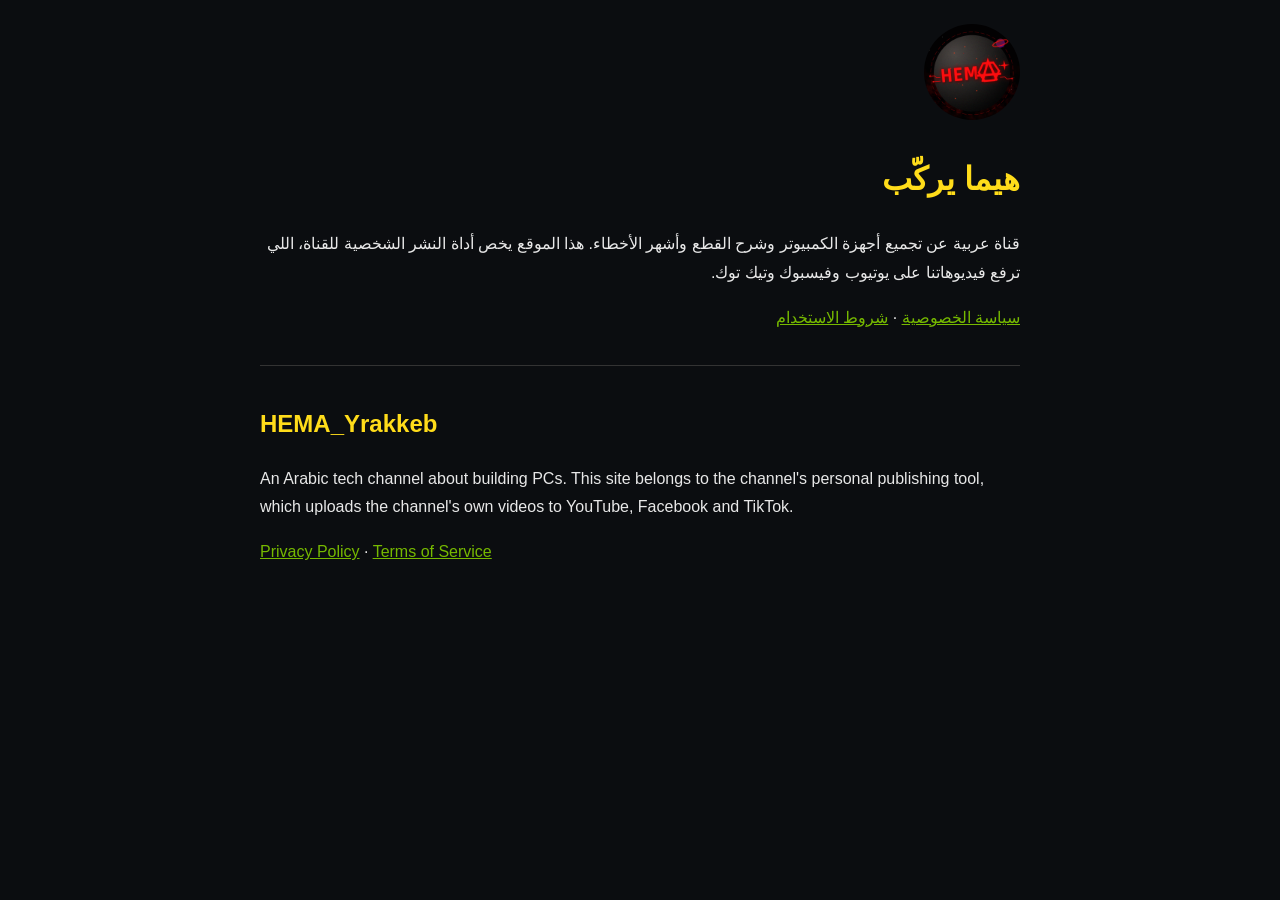
<file: index.html>
<!doctype html><html lang="ar" dir="rtl"><head><meta charset="utf-8"><meta name="viewport" content="width=device-width,initial-scale=1"><title>HEMA_Yrakkeb | هيما يركّب</title><link rel="stylesheet" href="style.css"></head><body>
<img src="logo.png" alt="logo"><h1>هيما يركّب</h1>
<p>قناة عربية عن تجميع أجهزة الكمبيوتر وشرح القطع وأشهر الأخطاء. هذا الموقع يخص أداة النشر الشخصية للقناة، اللي ترفع فيديوهاتنا على يوتيوب وفيسبوك وتيك توك.</p>
<p><a href="privacy.html">سياسة الخصوصية</a> · <a href="terms.html">شروط الاستخدام</a></p>
<div class="en"><h2>HEMA_Yrakkeb</h2><p>An Arabic tech channel about building PCs. This site belongs to the channel's personal publishing tool, which uploads the channel's own videos to YouTube, Facebook and TikTok.</p>
<p><a href="privacy.html">Privacy Policy</a> · <a href="terms.html">Terms of Service</a></p></div></body></html>
</file>
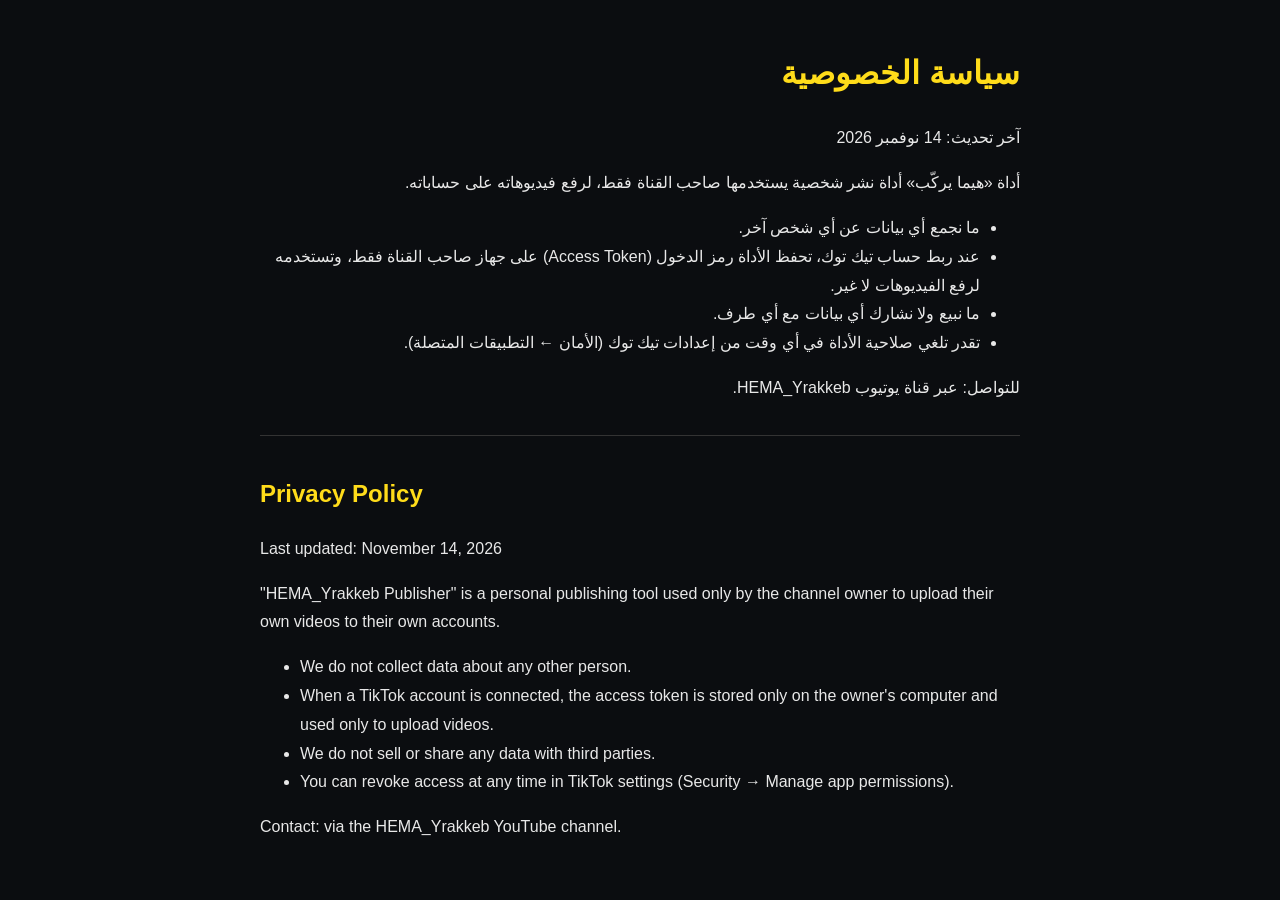
<file: privacy.html>
<!doctype html><html lang="ar" dir="rtl"><head><meta charset="utf-8"><meta name="viewport" content="width=device-width,initial-scale=1"><title>سياسة الخصوصية | هيما يركّب</title><link rel="stylesheet" href="style.css"></head><body>
<h1>سياسة الخصوصية</h1><p>آخر تحديث: 14 نوفمبر 2026</p>
<p>أداة «هيما يركّب» أداة نشر شخصية يستخدمها صاحب القناة فقط، لرفع فيديوهاته على حساباته.</p>
<ul><li>ما نجمع أي بيانات عن أي شخص آخر.</li>
<li>عند ربط حساب تيك توك، تحفظ الأداة رمز الدخول (Access Token) على جهاز صاحب القناة فقط، وتستخدمه لرفع الفيديوهات لا غير.</li>
<li>ما نبيع ولا نشارك أي بيانات مع أي طرف.</li>
<li>تقدر تلغي صلاحية الأداة في أي وقت من إعدادات تيك توك (الأمان ← التطبيقات المتصلة).</li></ul>
<p>للتواصل: عبر قناة يوتيوب HEMA_Yrakkeb.</p>
<div class="en"><h2>Privacy Policy</h2><p>Last updated: November 14, 2026</p>
<p>"HEMA_Yrakkeb Publisher" is a personal publishing tool used only by the channel owner to upload their own videos to their own accounts.</p>
<ul><li>We do not collect data about any other person.</li>
<li>When a TikTok account is connected, the access token is stored only on the owner's computer and used only to upload videos.</li>
<li>We do not sell or share any data with third parties.</li>
<li>You can revoke access at any time in TikTok settings (Security → Manage app permissions).</li></ul>
<p>Contact: via the HEMA_Yrakkeb YouTube channel.</p></div></body></html>
</file>
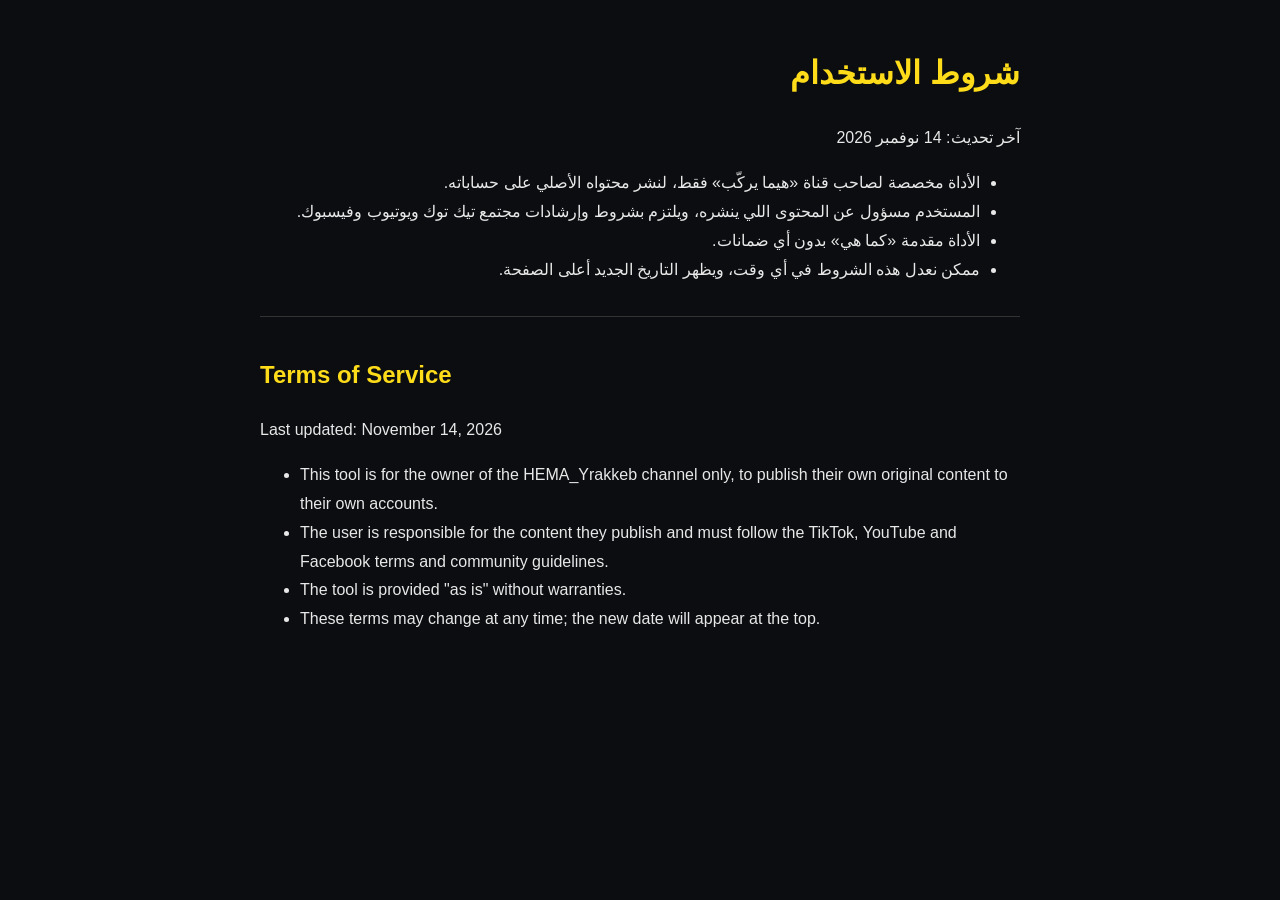
<file: terms.html>
<!doctype html><html lang="ar" dir="rtl"><head><meta charset="utf-8"><meta name="viewport" content="width=device-width,initial-scale=1"><title>شروط الاستخدام | هيما يركّب</title><link rel="stylesheet" href="style.css"></head><body>
<h1>شروط الاستخدام</h1><p>آخر تحديث: 14 نوفمبر 2026</p>
<ul><li>الأداة مخصصة لصاحب قناة «هيما يركّب» فقط، لنشر محتواه الأصلي على حساباته.</li>
<li>المستخدم مسؤول عن المحتوى اللي ينشره، ويلتزم بشروط وإرشادات مجتمع تيك توك ويوتيوب وفيسبوك.</li>
<li>الأداة مقدمة «كما هي» بدون أي ضمانات.</li>
<li>ممكن نعدل هذه الشروط في أي وقت، ويظهر التاريخ الجديد أعلى الصفحة.</li></ul>
<div class="en"><h2>Terms of Service</h2><p>Last updated: November 14, 2026</p>
<ul><li>This tool is for the owner of the HEMA_Yrakkeb channel only, to publish their own original content to their own accounts.</li>
<li>The user is responsible for the content they publish and must follow the TikTok, YouTube and Facebook terms and community guidelines.</li>
<li>The tool is provided "as is" without warranties.</li>
<li>These terms may change at any time; the new date will appear at the top.</li></ul></div></body></html>
</file>
<file: style.css>
body{font-family:Tahoma,Arial,sans-serif;background:#0b0d10;color:#e8e8e8;max-width:760px;margin:0 auto;padding:24px 16px;line-height:1.8}
a{color:#76b900}h1,h2{color:#ffdc1a}.en{direction:ltr;text-align:left;border-top:1px solid #333;margin-top:32px;padding-top:16px}
img{width:96px;border-radius:50%}
</file>
